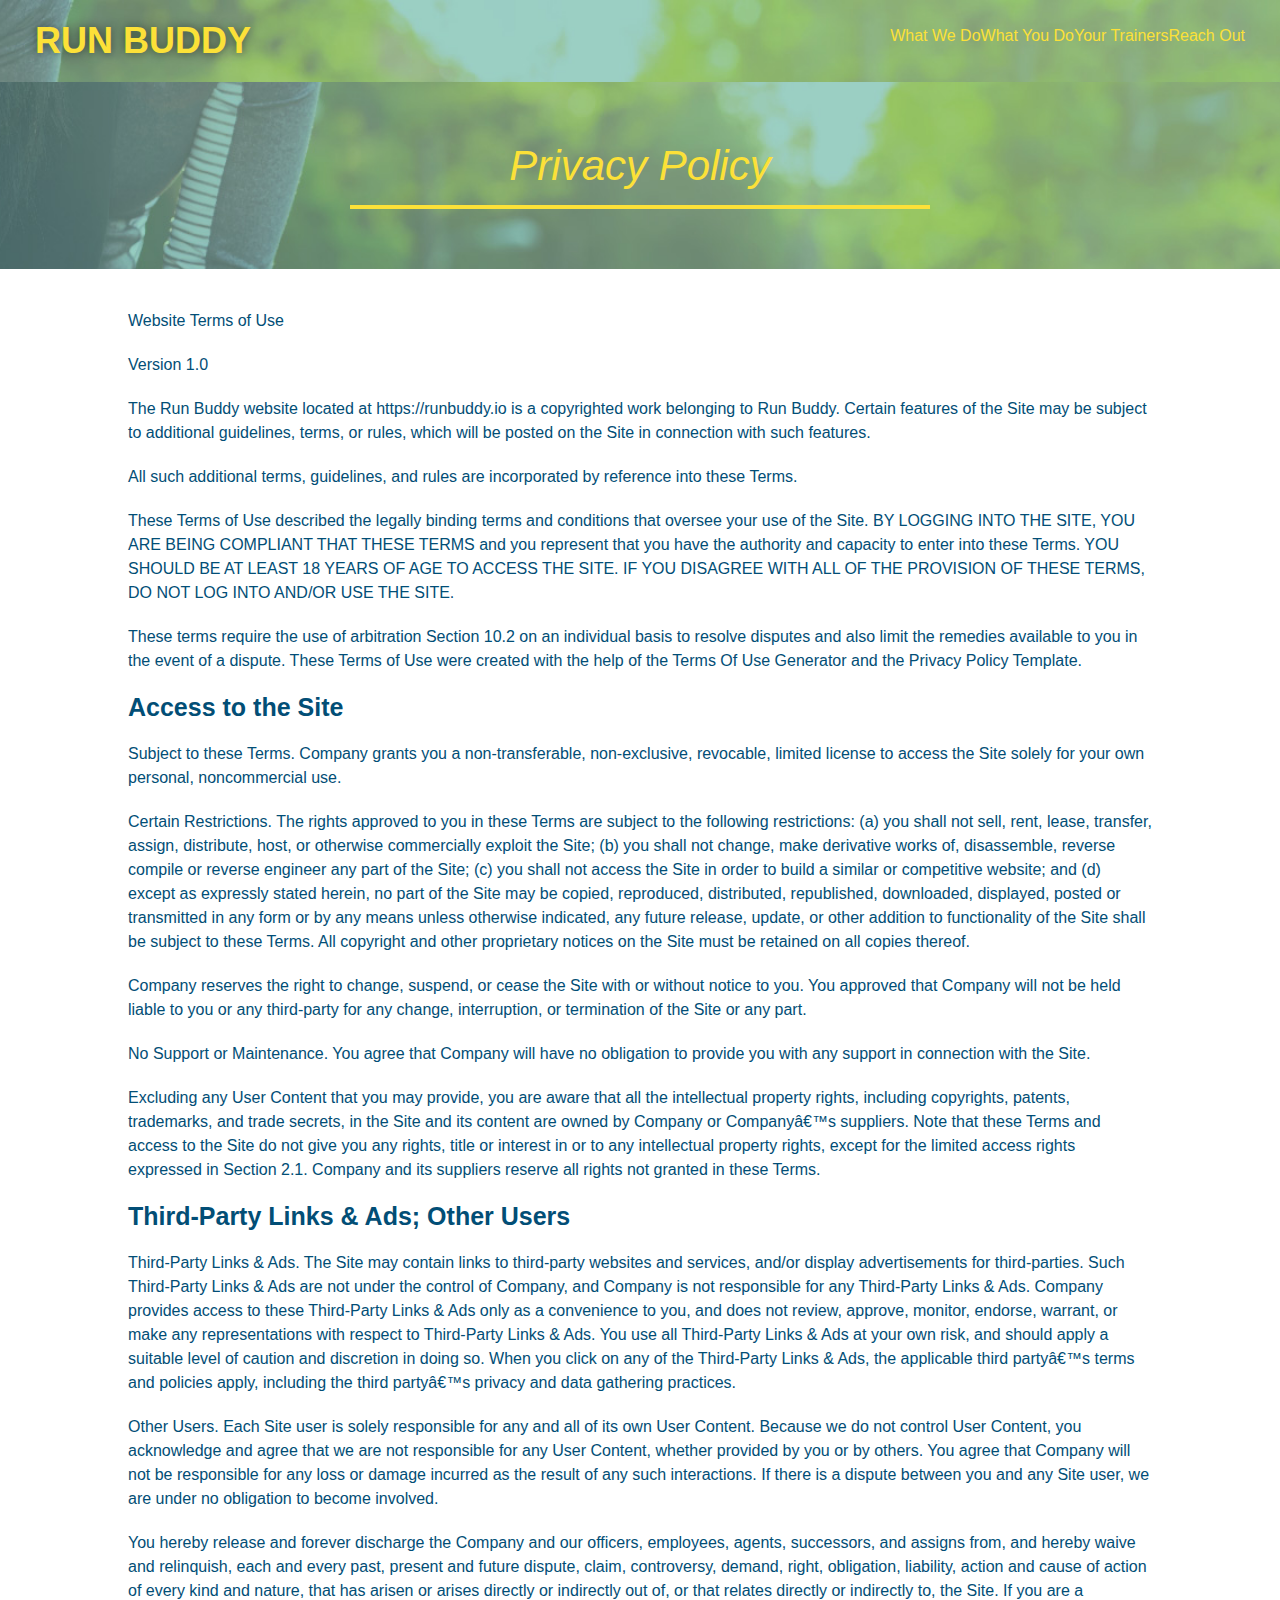
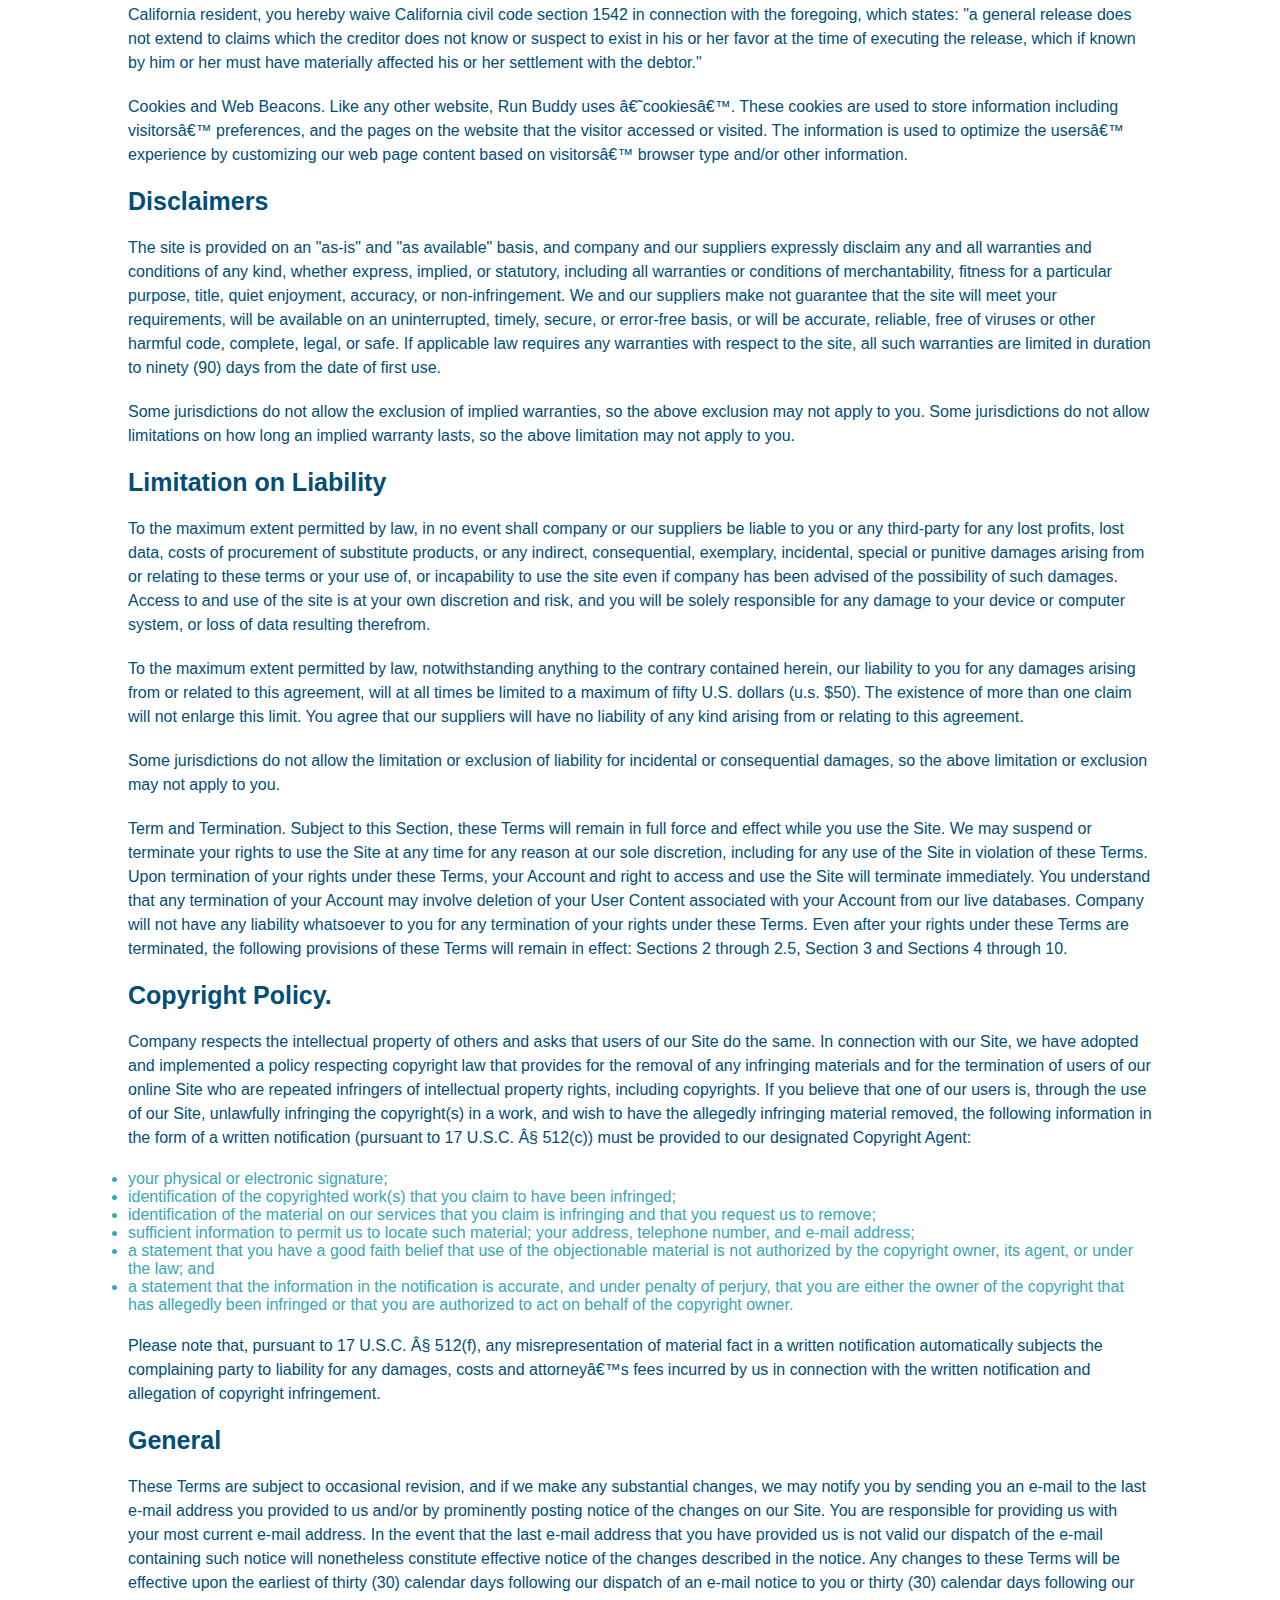
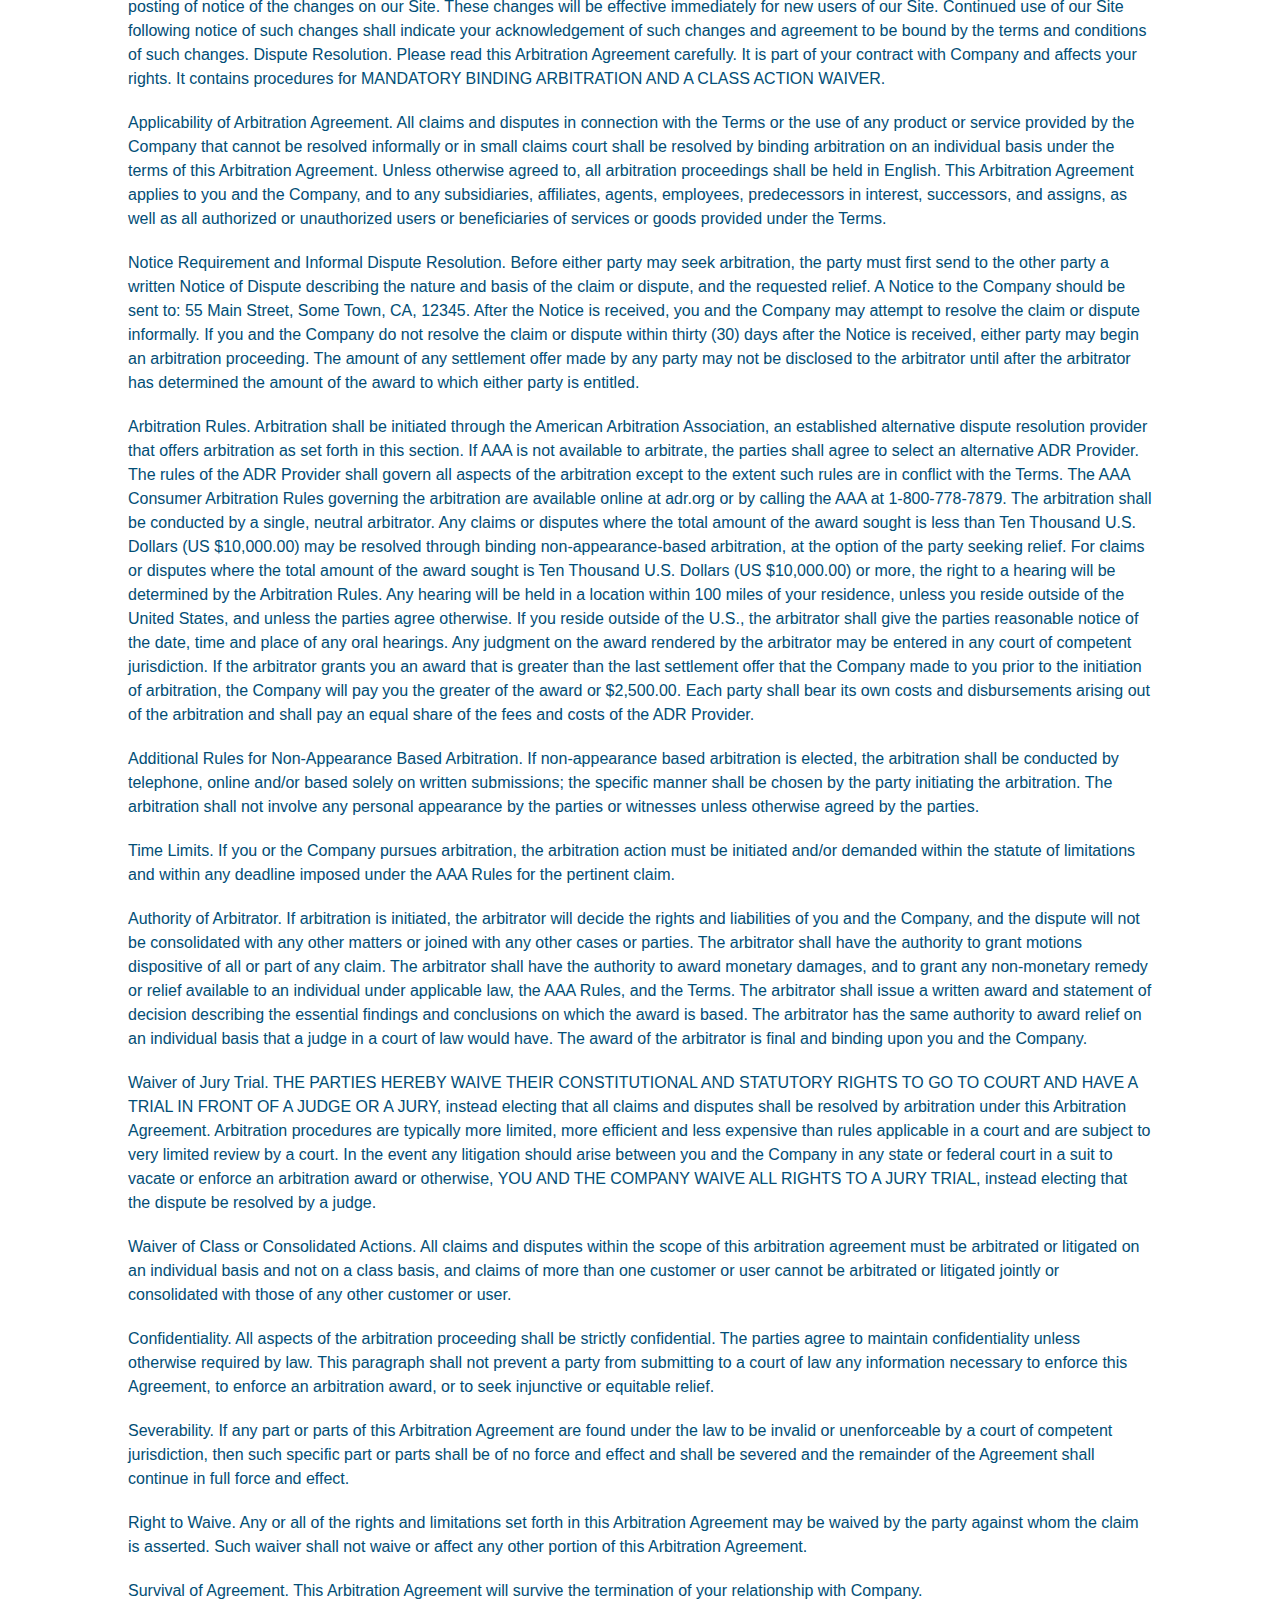
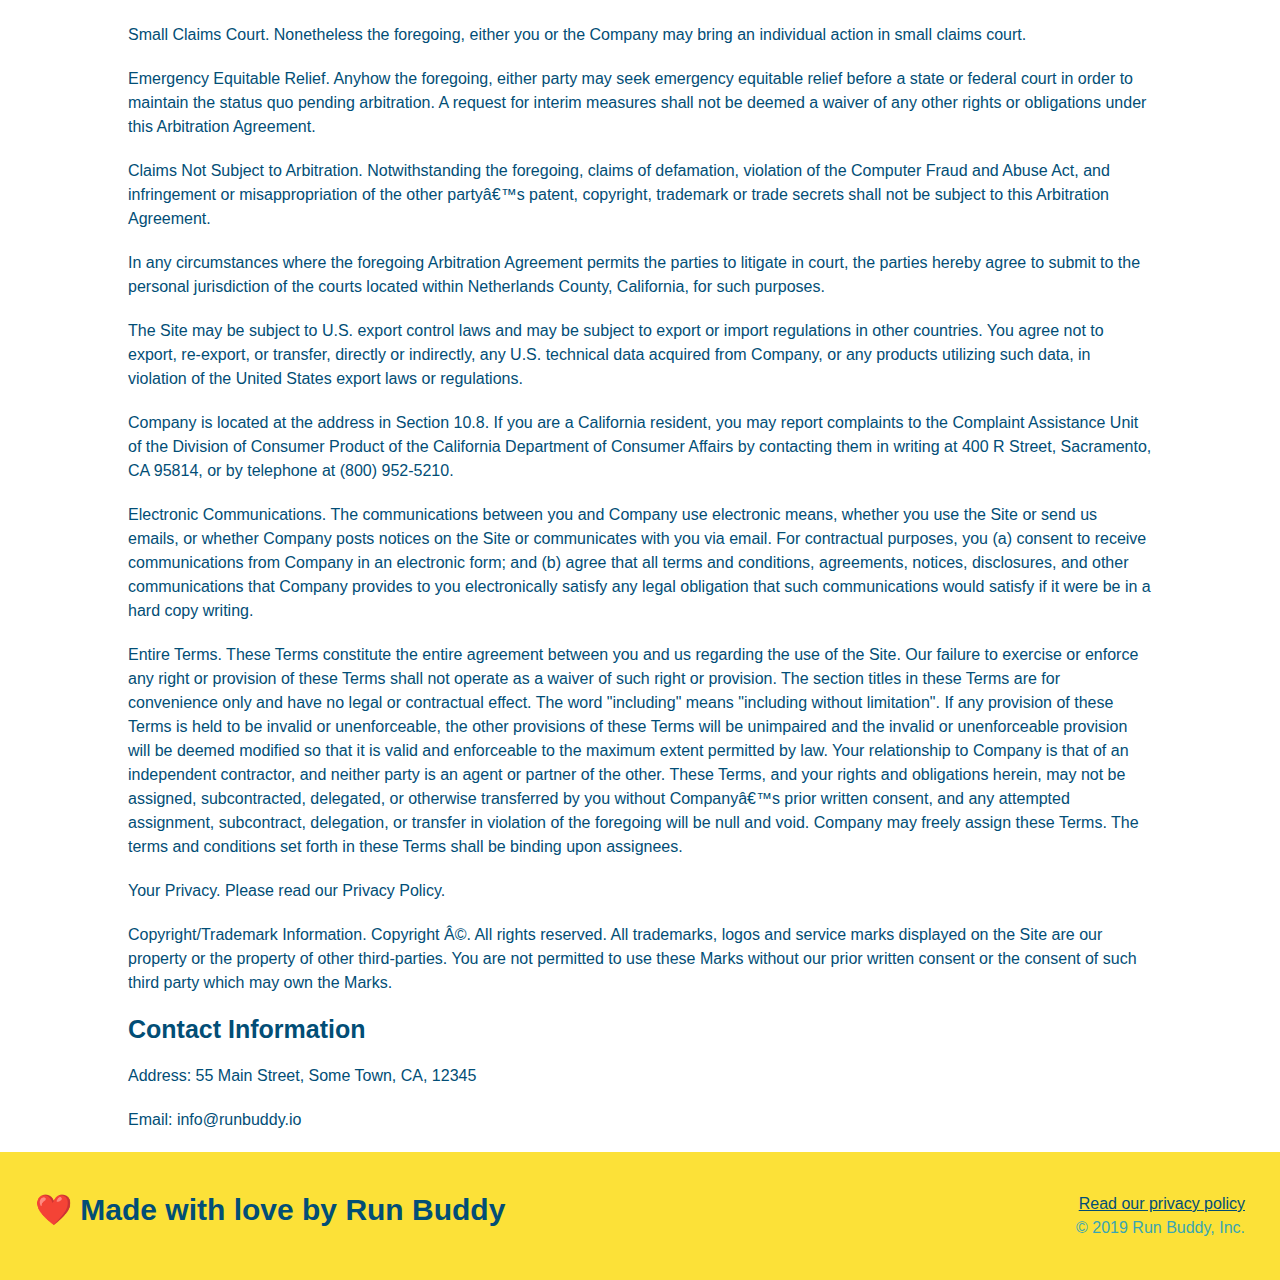
<file: privacy-policy.html>
<!DOCTYPE html>
<html lang = "en">
    <head>
    <link rel = "stylesheet" href = "style.css" />
    <link rel = "stylesheet" href = "./secondary-styles.css" />
    
        <meta charset = "UTF-8" />
        <title>Privacy Policy - Run Buddy</title>
    </head>
    <body>
        <header>
            <h1><a href="/">RUN BUDDY</a></h1>  
            <nav>
                <!-- Unordered list element -->
                <ul>
                    <!-- List item element-->
                    <li>
                        <!-- Anchor element -->
                        <a href = "./index.html#what-we-do">What We Do</a>
                    </li>
                    <li>
                        <a href="./index.html#what-you-do">What You Do</a>
                    </li>
                    <li>
                        <a href="./index.html#your-trainers">Your Trainers</a>
                    </li>
                    <li>
                        <a href="./index.html#reach-out">Reach Out</a>
                    </li>
                </ul>
            </nav>
        </header>
        <section class = "hero">
            <h2 class="page-title">
                Privacy Policy
              </h2>
        <div class = "hero hero-secondary"></div>

        </section>
        <article class = "secondary-content">
            <p>
                Website Terms of Use
              </p>
        
              <p>
                Version 1.0
              </p>
        
              <p>
                The Run Buddy website located at https://runbuddy.io is a copyrighted work belonging to Run Buddy. Certain
                features of the Site may be subject to additional guidelines, terms, or rules, which will be posted on the Site
                in connection with such features.
              </p>
        
              <p>
                All such additional terms, guidelines, and rules are incorporated by reference into these Terms.
              </p>
        
              <p>
                These Terms of Use described the legally binding terms and conditions that oversee your use of the Site. BY
                LOGGING INTO THE SITE, YOU ARE BEING COMPLIANT THAT THESE TERMS and you represent that you have the authority
                and capacity to enter into these Terms. YOU SHOULD BE AT LEAST 18 YEARS OF AGE TO ACCESS THE SITE. IF YOU
                DISAGREE WITH ALL OF THE PROVISION OF THESE TERMS, DO NOT LOG INTO AND/OR USE THE SITE.
              </p>
        
              <p>
                These terms require the use of arbitration Section 10.2 on an individual basis to resolve disputes and also
                limit the remedies available to you in the event of a dispute. These Terms of Use were created with the help of
                the Terms Of Use Generator and the Privacy Policy Template.
              </p>
        
              <h3>
                Access to the Site
              </h3>
        
              <p>
                Subject to these Terms. Company grants you a non-transferable, non-exclusive, revocable, limited license to
                access the Site solely for your own personal, noncommercial use.
              </p>
        
              <p>
                Certain Restrictions. The rights approved to you in these Terms are subject to the following restrictions: (a)
                you shall not sell, rent, lease, transfer, assign, distribute, host, or otherwise commercially exploit the Site;
                (b) you shall not change, make derivative works of, disassemble, reverse compile or reverse engineer any part of
                the Site; (c) you shall not access the Site in order to build a similar or competitive website; and (d) except
                as expressly stated herein, no part of the Site may be copied, reproduced, distributed, republished, downloaded,
                displayed, posted or transmitted in any form or by any means unless otherwise indicated, any future release,
                update, or other addition to functionality of the Site shall be subject to these Terms. All copyright and other
                proprietary notices on the Site must be retained on all copies thereof.
              </p>
        
              <p>
                Company reserves the right to change, suspend, or cease the Site with or without notice to you. You approved
                that Company will not be held liable to you or any third-party for any change, interruption, or termination of
                the Site or any part.
              </p>
        
              <p>
                No Support or Maintenance. You agree that Company will have no obligation to provide you with any support in
                connection with the Site.
              </p>
        
              <p>
                Excluding any User Content that you may provide, you are aware that all the intellectual property rights,
                including copyrights, patents, trademarks, and trade secrets, in the Site and its content are owned by Company
                or Companyâ€™s suppliers. Note that these Terms and access to the Site do not give you any rights, title or
                interest in or to any intellectual property rights, except for the limited access rights expressed in Section
                2.1. Company and its suppliers reserve all rights not granted in these Terms.
              </p>
        
              <h3>
                Third-Party Links & Ads; Other Users
              </h3>
        
              <p>
                Third-Party Links & Ads. The Site may contain links to third-party websites and services, and/or display
                advertisements for third-parties. Such Third-Party Links & Ads are not under the control of Company, and Company
                is not responsible for any Third-Party Links & Ads. Company provides access to these Third-Party Links & Ads
                only as a convenience to you, and does not review, approve, monitor, endorse, warrant, or make any
                representations with respect to Third-Party Links & Ads. You use all Third-Party Links & Ads at your own risk,
                and should apply a suitable level of caution and discretion in doing so. When you click on any of the
                Third-Party Links & Ads, the applicable third partyâ€™s terms and policies apply, including the third partyâ€™s
                privacy and data gathering practices.
              </p>
        
              <p>
                Other Users. Each Site user is solely responsible for any and all of its own User Content. Because we do not
                control User Content, you acknowledge and agree that we are not responsible for any User Content, whether
                provided by you or by others. You agree that Company will not be responsible for any loss or damage incurred as
                the result of any such interactions. If there is a dispute between you and any Site user, we are under no
                obligation to become involved.
              </p>
        
              <p>
                You hereby release and forever discharge the Company and our officers, employees, agents, successors, and
                assigns from, and hereby waive and relinquish, each and every past, present and future dispute, claim,
                controversy, demand, right, obligation, liability, action and cause of action of every kind and nature, that has
                arisen or arises directly or indirectly out of, or that relates directly or indirectly to, the Site. If you are
                a California resident, you hereby waive California civil code section 1542 in connection with the foregoing,
                which states: "a general release does not extend to claims which the creditor does not know or suspect to exist
                in his or her favor at the time of executing the release, which if known by him or her must have materially
                affected his or her settlement with the debtor."
              </p>
        
              <p>
                Cookies and Web Beacons. Like any other website, Run Buddy uses â€˜cookiesâ€™. These cookies are used to store
                information including visitorsâ€™ preferences, and the pages on the website that the visitor accessed or visited.
                The information is used to optimize the usersâ€™ experience by customizing our web page content based on visitorsâ€™
                browser type and/or other information.
              </p>
        
              <h3>
                Disclaimers
              </h3>
        
              <p>
                The site is provided on an "as-is" and "as available" basis, and company and our suppliers expressly disclaim
                any and all warranties and conditions of any kind, whether express, implied, or statutory, including all
                warranties or conditions of merchantability, fitness for a particular purpose, title, quiet enjoyment, accuracy,
                or non-infringement. We and our suppliers make not guarantee that the site will meet your requirements, will be
                available on an uninterrupted, timely, secure, or error-free basis, or will be accurate, reliable, free of
                viruses or other harmful code, complete, legal, or safe. If applicable law requires any warranties with respect
                to the site, all such warranties are limited in duration to ninety (90) days from the date of first use.
              </p>
        
              <p>
                Some jurisdictions do not allow the exclusion of implied warranties, so the above exclusion may not apply to
                you. Some jurisdictions do not allow limitations on how long an implied warranty lasts, so the above limitation
                may not apply to you.
              </p>
        
              <h3>
                Limitation on Liability
              </h3>
        
              <p>
                To the maximum extent permitted by law, in no event shall company or our suppliers be liable to you or any
                third-party for any lost profits, lost data, costs of procurement of substitute products, or any indirect,
                consequential, exemplary, incidental, special or punitive damages arising from or relating to these terms or
                your use of, or incapability to use the site even if company has been advised of the possibility of such
                damages. Access to and use of the site is at your own discretion and risk, and you will be solely responsible
                for any damage to your device or computer system, or loss of data resulting therefrom.
              </p>
        
              <p>
                To the maximum extent permitted by law, notwithstanding anything to the contrary contained herein, our liability
                to you for any damages arising from or related to this agreement, will at all times be limited to a maximum of
                fifty U.S. dollars (u.s. $50). The existence of more than one claim will not enlarge this limit. You agree that
                our suppliers will have no liability of any kind arising from or relating to this agreement.
              </p>
        
              <p>
                Some jurisdictions do not allow the limitation or exclusion of liability for incidental or consequential
                damages, so the above limitation or exclusion may not apply to you.
              </p>
        
              <p>
                Term and Termination. Subject to this Section, these Terms will remain in full force and effect while you use
                the Site. We may suspend or terminate your rights to use the Site at any time for any reason at our sole
                discretion, including for any use of the Site in violation of these Terms. Upon termination of your rights under
                these Terms, your Account and right to access and use the Site will terminate immediately. You understand that
                any termination of your Account may involve deletion of your User Content associated with your Account from our
                live databases. Company will not have any liability whatsoever to you for any termination of your rights under
                these Terms. Even after your rights under these Terms are terminated, the following provisions of these Terms
                will remain in effect: Sections 2 through 2.5, Section 3 and Sections 4 through 10.
              </p>
        
              <h3>
                Copyright Policy.
              </h3>
        
              <p>
                Company respects the intellectual property of others and asks that users of our Site do the same. In connection
                with our Site, we have adopted and implemented a policy respecting copyright law that provides for the removal
                of any infringing materials and for the termination of users of our online Site who are repeated infringers of
                intellectual property rights, including copyrights. If you believe that one of our users is, through the use of
                our Site, unlawfully infringing the copyright(s) in a work, and wish to have the allegedly infringing material
                removed, the following information in the form of a written notification (pursuant to 17 U.S.C. Â§ 512(c)) must
                be provided to our designated Copyright Agent:
              </p>
        
              <ul>
                <li>
                  your physical or electronic signature;
                </li>
                <li>
                  identification of the copyrighted work(s) that you claim to have been infringed;
                </li>
                <li>
                  identification of the material on our services that you claim is infringing and that you request us to remove;
                </li>
                <li>
                  sufficient information to permit us to locate such material; your address, telephone number, and e-mail
                  address;
                </li>
                <li>
                  a statement that you have a good faith belief that use of the objectionable material is not authorized by the
                  copyright owner, its agent, or under the law; and
                </li>
                <li>
                  a statement that the information in the notification is accurate, and under penalty of perjury, that you are
                  either the owner of the copyright that has allegedly been infringed or that you are authorized to act on
                  behalf of the copyright owner.
                </li>
              </ul>
        
              <p>
                Please note that, pursuant to 17 U.S.C. Â§ 512(f), any misrepresentation of material fact in a written
                notification automatically subjects the complaining party to liability for any damages, costs and attorneyâ€™s
                fees incurred by us in connection with the written notification and allegation of copyright infringement.
              </p>
        
              <h3>
                General
              </h3>
        
              <p>
                These Terms are subject to occasional revision, and if we make any substantial changes, we may notify you by
                sending you an e-mail to the last e-mail address you provided to us and/or by prominently posting notice of the
                changes on our Site. You are responsible for providing us with your most current e-mail address. In the event
                that the last e-mail address that you have provided us is not valid our dispatch of the e-mail containing such
                notice will nonetheless constitute effective notice of the changes described in the notice. Any changes to these
                Terms will be effective upon the earliest of thirty (30) calendar days following our dispatch of an e-mail
                notice to you or thirty (30) calendar days following our posting of notice of the changes on our Site. These
                changes will be effective immediately for new users of our Site. Continued use of our Site following notice of
                such changes shall indicate your acknowledgement of such changes and agreement to be bound by the terms and
                conditions of such changes. Dispute Resolution. Please read this Arbitration Agreement carefully. It is part of
                your contract with Company and affects your rights. It contains procedures for MANDATORY BINDING ARBITRATION AND
                A CLASS ACTION WAIVER.
              </p>
        
              <p>
                Applicability of Arbitration Agreement. All claims and disputes in connection with the Terms or the use of any
                product or service provided by the Company that cannot be resolved informally or in small claims court shall be
                resolved by binding arbitration on an individual basis under the terms of this Arbitration Agreement. Unless
                otherwise agreed to, all arbitration proceedings shall be held in English. This Arbitration Agreement applies to
                you and the Company, and to any subsidiaries, affiliates, agents, employees, predecessors in interest,
                successors, and assigns, as well as all authorized or unauthorized users or beneficiaries of services or goods
                provided under the Terms.
              </p>
        
              <p>
                Notice Requirement and Informal Dispute Resolution. Before either party may seek arbitration, the party must
                first send to the other party a written Notice of Dispute describing the nature and basis of the claim or
                dispute, and the requested relief. A Notice to the Company should be sent to: 55 Main Street, Some Town, CA,
                12345. After the Notice is received, you and the Company may attempt to resolve the claim or dispute informally.
                If you and the Company do not resolve the claim or dispute within thirty (30) days after the Notice is received,
                either party may begin an arbitration proceeding. The amount of any settlement offer made by any party may not
                be disclosed to the arbitrator until after the arbitrator has determined the amount of the award to which either
                party is entitled.
              </p>
        
              <p>
                Arbitration Rules. Arbitration shall be initiated through the American Arbitration Association, an established
                alternative dispute resolution provider that offers arbitration as set forth in this section. If AAA is not
                available to arbitrate, the parties shall agree to select an alternative ADR Provider. The rules of the ADR
                Provider shall govern all aspects of the arbitration except to the extent such rules are in conflict with the
                Terms. The AAA Consumer Arbitration Rules governing the arbitration are available online at adr.org or by
                calling the AAA at 1-800-778-7879. The arbitration shall be conducted by a single, neutral arbitrator. Any
                claims or disputes where the total amount of the award sought is less than Ten Thousand U.S. Dollars (US
                $10,000.00) may be resolved through binding non-appearance-based arbitration, at the option of the party seeking
                relief. For claims or disputes where the total amount of the award sought is Ten Thousand U.S. Dollars (US
                $10,000.00) or more, the right to a hearing will be determined by the Arbitration Rules. Any hearing will be
                held in a location within 100 miles of your residence, unless you reside outside of the United States, and
                unless the parties agree otherwise. If you reside outside of the U.S., the arbitrator shall give the parties
                reasonable notice of the date, time and place of any oral hearings. Any judgment on the award rendered by the
                arbitrator may be entered in any court of competent jurisdiction. If the arbitrator grants you an award that is
                greater than the last settlement offer that the Company made to you prior to the initiation of arbitration, the
                Company will pay you the greater of the award or $2,500.00. Each party shall bear its own costs and
                disbursements arising out of the arbitration and shall pay an equal share of the fees and costs of the ADR
                Provider.
              </p>
        
              <p>
                Additional Rules for Non-Appearance Based Arbitration. If non-appearance based arbitration is elected, the
                arbitration shall be conducted by telephone, online and/or based solely on written submissions; the specific
                manner shall be chosen by the party initiating the arbitration. The arbitration shall not involve any personal
                appearance by the parties or witnesses unless otherwise agreed by the parties.
              </p>
        
              <p>
                Time Limits. If you or the Company pursues arbitration, the arbitration action must be initiated and/or demanded
                within the statute of limitations and within any deadline imposed under the AAA Rules for the pertinent claim.
              </p>
        
              <p>
                Authority of Arbitrator. If arbitration is initiated, the arbitrator will decide the rights and liabilities of
                you and the Company, and the dispute will not be consolidated with any other matters or joined with any other
                cases or parties. The arbitrator shall have the authority to grant motions dispositive of all or part of any
                claim. The arbitrator shall have the authority to award monetary damages, and to grant any non-monetary remedy
                or relief available to an individual under applicable law, the AAA Rules, and the Terms. The arbitrator shall
                issue a written award and statement of decision describing the essential findings and conclusions on which the
                award is based. The arbitrator has the same authority to award relief on an individual basis that a judge in a
                court of law would have. The award of the arbitrator is final and binding upon you and the Company.
              </p>
        
              <p>
                Waiver of Jury Trial. THE PARTIES HEREBY WAIVE THEIR CONSTITUTIONAL AND STATUTORY RIGHTS TO GO TO COURT AND HAVE
                A TRIAL IN FRONT OF A JUDGE OR A JURY, instead electing that all claims and disputes shall be resolved by
                arbitration under this Arbitration Agreement. Arbitration procedures are typically more limited, more efficient
                and less expensive than rules applicable in a court and are subject to very limited review by a court. In the
                event any litigation should arise between you and the Company in any state or federal court in a suit to vacate
                or enforce an arbitration award or otherwise, YOU AND THE COMPANY WAIVE ALL RIGHTS TO A JURY TRIAL, instead
                electing that the dispute be resolved by a judge.
              </p>
        
              <p>
                Waiver of Class or Consolidated Actions. All claims and disputes within the scope of this arbitration agreement
                must be arbitrated or litigated on an individual basis and not on a class basis, and claims of more than one
                customer or user cannot be arbitrated or litigated jointly or consolidated with those of any other customer or
                user.
              </p>
        
              <p>
                Confidentiality. All aspects of the arbitration proceeding shall be strictly confidential. The parties agree to
                maintain confidentiality unless otherwise required by law. This paragraph shall not prevent a party from
                submitting to a court of law any information necessary to enforce this Agreement, to enforce an arbitration
                award, or to seek injunctive or equitable relief.
              </p>
        
              <p>
                Severability. If any part or parts of this Arbitration Agreement are found under the law to be invalid or
                unenforceable by a court of competent jurisdiction, then such specific part or parts shall be of no force and
                effect and shall be severed and the remainder of the Agreement shall continue in full force and effect.
              </p>
        
              <p>
                Right to Waive. Any or all of the rights and limitations set forth in this Arbitration Agreement may be waived
                by the party against whom the claim is asserted. Such waiver shall not waive or affect any other portion of this
                Arbitration Agreement.
              </p>
        
              <p>
                Survival of Agreement. This Arbitration Agreement will survive the termination of your relationship with
                Company.
              </p>
        
              <p>
                Small Claims Court. Nonetheless the foregoing, either you or the Company may bring an individual action in small
                claims court.
              </p>
        
              <p>
                Emergency Equitable Relief. Anyhow the foregoing, either party may seek emergency equitable relief before a
                state or federal court in order to maintain the status quo pending arbitration. A request for interim measures
                shall not be deemed a waiver of any other rights or obligations under this Arbitration Agreement.
              </p>
        
              <p>
                Claims Not Subject to Arbitration. Notwithstanding the foregoing, claims of defamation, violation of the
                Computer Fraud and Abuse Act, and infringement or misappropriation of the other partyâ€™s patent, copyright,
                trademark or trade secrets shall not be subject to this Arbitration Agreement.
              </p>
        
              <p>
                In any circumstances where the foregoing Arbitration Agreement permits the parties to litigate in court, the
                parties hereby agree to submit to the personal jurisdiction of the courts located within Netherlands County,
                California, for such purposes.
              </p>
        
              <p>
                The Site may be subject to U.S. export control laws and may be subject to export or import regulations in other
                countries. You agree not to export, re-export, or transfer, directly or indirectly, any U.S. technical data
                acquired from Company, or any products utilizing such data, in violation of the United States export laws or
                regulations.
              </p>
        
              <p>
                Company is located at the address in Section 10.8. If you are a California resident, you may report complaints
                to the Complaint Assistance Unit of the Division of Consumer Product of the California Department of Consumer
                Affairs by contacting them in writing at 400 R Street, Sacramento, CA 95814, or by telephone at (800) 952-5210.
              </p>
        
              <p>
                Electronic Communications. The communications between you and Company use electronic means, whether you use the
                Site or send us emails, or whether Company posts notices on the Site or communicates with you via email. For
                contractual purposes, you (a) consent to receive communications from Company in an electronic form; and (b)
                agree that all terms and conditions, agreements, notices, disclosures, and other communications that Company
                provides to you electronically satisfy any legal obligation that such communications would satisfy if it were be
                in a hard copy writing.
              </p>
        
              <p>
                Entire Terms. These Terms constitute the entire agreement between you and us regarding the use of the Site. Our
                failure to exercise or enforce any right or provision of these Terms shall not operate as a waiver of such right
                or provision. The section titles in these Terms are for convenience only and have no legal or contractual
                effect. The word "including" means "including without limitation". If any provision of these Terms is held to be
                invalid or unenforceable, the other provisions of these Terms will be unimpaired and the invalid or
                unenforceable provision will be deemed modified so that it is valid and enforceable to the maximum extent
                permitted by law. Your relationship to Company is that of an independent contractor, and neither party is an
                agent or partner of the other. These Terms, and your rights and obligations herein, may not be assigned,
                subcontracted, delegated, or otherwise transferred by you without Companyâ€™s prior written consent, and any
                attempted assignment, subcontract, delegation, or transfer in violation of the foregoing will be null and void.
                Company may freely assign these Terms. The terms and conditions set forth in these Terms shall be binding upon
                assignees.
              </p>
        
              <p>
                Your Privacy. Please read our Privacy Policy.
              </p>
        
              <p>
                Copyright/Trademark Information. Copyright Â©. All rights reserved. All trademarks, logos and service marks
                displayed on the Site are our property or the property of other third-parties. You are not permitted to use
                these Marks without our prior written consent or the consent of such third party which may own the Marks.
              </p>
        
              <h3>
                Contact Information
              </h3>
        
              <p>
                Address: 55 Main Street, Some Town, CA, 12345
              </p>
        
              <p>
                Email: info@runbuddy.io
              </p>
        </article>

        <!-- footer-->
        
        <footer>
            <h2> ❤️ Made with love by Run Buddy</h2>
            <div>
                <a href = "#">Read our privacy policy</a><br />
                &copy; 2019 Run Buddy, Inc.
            </div>
        </footer>

    </body>

</html>
</file>
<file: style.css>
:root {
  --primary-color: #fce138;
  --secondary-color: #024e76;
  --tertiary-color: #39a6b2;
}

* {
    margin: 0;
    padding: 0;
    box-sizing: border-box;
}
body {
    color: var(--tertiary-color);
    font-family: Helvetica, Arial, sans-serif;
    
}
h1 {
    font-size: 100px;
    
}

header {
    padding: 20px 35px;
    background-color: var(--tertiary-color);
    display: flex;
    justify-content: space-between;
    flex-wrap: wrap;
    position: sticky;
    position: -webkit-sticky;
    top: 0;
    background-image: url("./images/hero-bg.jpeg");
    background-size: cover;
    background-position: center;
    background-attachment: fixed;
    background-position: 80%;
    z-index: 9999;
  }
header h1 {
    font-weight: bold;
    font-size: 36px;
    color: var(--primary-color);
    margin: 0;
   
  }
  
header a {
    text-decoration: none;
    color: var(--primary-color);

  }  

header nav {
    
    margin: 7px 0;
}

  header nav ul {
    display : flex;
    flex-wrap: wrap;
    justify-content: space-between;
    align-items: center;
    list-style: none;
  }
  header nav ul li a:hover {
    padding: 10px 15px;
    font-weight: lighter;
    font-size: 1.55vw;
  }
footer {
    background: var(--primary-color);
    width: 100%;
    padding: 40px 35px;
    display: flex;
    flex-wrap: wrap;
    justify-content: space-between;
}

footer h2{
    
    color: var(--secondary-color);
    font-size: 30px;
    margin: 0;
     
}

footer div {
    
    line-height: 1.5;
    text-align: right;
}

footer a {
    color: var(--secondary-color);

}
section {
    padding: 60px;

}

.hero {
    background-image: url("./images/hero-bg.jpeg");
    background-size: cover;
    background-position: center;
    display: flex;
    justify-content: center;
    flex-wrap: wrap;
    align-items: flex-start;
    background-attachment: fixed;
    background-position: 80%;
    
  
  }
  .hero-form {
    background-color: var(--primary-color);
    padding: 20px;
    color: var(--secondary-color);
    border: solid 3px var(--secondary-color);
    width:40%;
    margin: 3.5%;
    box-shadow: 0 0 10px rgba(0, 0, 0, 0.5);
    border-radius: 15px;
  
  } 
  .hero-form p {
      margin: 5px 0 15px 0;
  }
  .hero-form h3 {
    font-size: 24px;
    margin: 0;
  }

  .form-input {
    border: 1px solid var(--secondary-color);
    display: block;
    padding: 7px 15px;
    font-size: 16px;
    color: var(--secondary-color);
    width: 100%;
    margin-bottom: 15px;
    border-radius: 10px;
  }
 
  .hero-form label {
    margin: 0 5px;
  }

  .hero-form button:hover {
    color: var(--primary-color);
    background-color: var(--secondary-color);
    border: none;
    padding: 10px 20px;
    font-size: 16px;
    border-radius: 10px;
  }
  
  
.intro p {
    line-height: 1.7;
    color: var(--tertiary-color);
    width: 80%;
    font-size: 20px;
    margin: 0 auto;
    text-align: center;
  }

  .step {
    margin: 50px auto;
    padding-bottom: 50px;
    width: 80%;
    display: flex;
    flex-wrap: wrap;
    align-items: center;
    justify-content: space-between;
    
  }
  
  .steps {
    background: var(--primary-color);
    
  }
  .section-title {
    font-size: 48px;
    color: var(--secondary-color);
    border-bottom: 3px solid;
    padding-bottom: 20px;
    text-align: center;
    margin: 0 auto 35px auto;
    width: 50%;
  }
  
  .primary-border {
    border-color: var(--primary-color);
  }
  
  .secondary-border {
    border-color: var(--tertiary-color);
  }
  
  .step h3 {
    color: var(--secondary-color);
    font-size: 46px;
    flex: 1 30%;
   
  }

  .step-info {
    flex: 2 70%;
    display: flex;
    flex-wrap: wrap;
    align-items: center;

  }
  
  .steps-text p {
    color: var(--tertiary-color);
    font-size: 18px;
  } 
  .step-text h4 {
    font-size: 26px;
    line-height: 1.5;
    color: var(--secondary-color);
  }

  .trainer {
    margin: 20px auto;
    background: var(--secondary-color);
    color: var(--primary-color);
    flex: 1;
    
    
  }
  .trainers {
    width: 100%;
    margin: 0 auto;
    display: flex;
    flex-wrap: wrap;
    justify-content: space-around;
  }
  
  .trainer img {
    width: 100%;
    
  }

  .step-img {
    flex: 1 12%;
    margin-right: 20px;
  }
  
  .step-text {
    flex: 12;
  }

  .step-img img {
    max-width: 100%;
  }
  
  .trainer-bio {
    padding: 25px;
    line-height: 1.3;
  }
  
  .text-left {
    text-align: left;
  }
  
  .text-right {
    text-align: right;
  }

  .trainer-bio h3 {
    font-size: 28px;
    
  }
  
  .trainer-bio h4 {
    font-weight: lighter;
    font-size: 22px;
    margin-bottom: 15px;
  }
  
  .trainer-bio p {
    font-size: 17px;
   
  }

.contact {
    background-color: var(--secondary-color);
}
.section-title {
    font-size: 55px;
    display: inline-block;
    padding: 0 100px 20px 100px;
    border-bottom: 3px solid;
    margin-bottom: 35px;
    color: var(--secondary-color);
  }

.contact h2 {
    color: var(--primary-color);
    border-bottom-color: teal;
   
  }
.contact-info iframe {
    height: 400px;
  }
 .contact-info div {
    color: white;
  }

  .contact-info {
    display: flex;
    justify-content: space-between;
    flex-wrap: wrap;
  }
  

  
.contact-info h3 {
    color: var(--primary-color);
    font-size: 32px;
  }
  
.contact-info p, .contact-info address {
    margin: 20px 0;
    line-height: 1.5;
    font-size: 16px;
    font-style: normal;
  }

  .contact-form input, .contact-form textarea {
    border: 1px solid var(--secondary-color);
    display: block;
    padding: 7px 15px;
    font-size: 16px;
    color:var(--secondary-color);
    width: 100%;
    margin-bottom: 15px;
    margin-top: 5px;
    border-radius: 10px;
  }
  .contact-form button:hover{
    width: 100%;
    border: none;
    background: var(--primary-color);
    color: var(--secondary-color);
    text-align: center;
    padding: 15px 0;
    font-size: 16px;
    border-radius: 10px;
  }
.contact-info a {
    color: var(--primary-color);
  }

  .hero-cta {
    width: 35%;
    text-align: right;
    margin: 3.5%;
    color: #fff;
    font-size: 18px;
    line-height: 1.2;
  }
  .hero-cta h2 {
    font-style: italic;
    font-size: 55px;
    color: var(--primary-color);
  }

  .flex-row {
    display: flex;
  }
  
  /* MEDIA QUERY FOR SMALLER DESKTOP SCREENS AND SMALLER */
@media screen and (max-width: 980px) {
  header {
    padding-bottom: 0;
    justify-content: center;
    position: relative;
  }

  header h1 {
    width: 100%;
    text-align: center;
  }

  header nav ul {
    margin-top: 20px;
    width: 100%;
    justify-content: center;
  }

  header nav ul li a {
    font-size: 20px;
  }

  footer h2, footer div {
    text-align: center;
    width: 100%;
  }
  .hero-cta, .hero-form {
    width: 100%;
  }
  
  .hero-cta {
    text-align: center;
  }
  .section-title {
    width: 80%;
  }
  
  .trainer {
    flex: 0 70%;
  }
  
  .contact-info iframe{
    flex: 1 100%;
  }
  
}

/* MEDIA QUERY FOR TABLETS AND SMALLER */
@media screen and (max-width: 768px) {
  section {
    padding: 30px 15px;
  }
  section {
    padding: 30px 15px;
  }

  .step h3 {
    flex: 1 100%;
    text-align: center;
  }

  .step-info {
    flex: 2 100%;
    text-align: center;
    justify-content: center;
  }

  .step-img {
    flex: 0 32%;
    margin-right: 0;
    margin-top: 15px;
    margin-bottom: 15px;
  }

  .step-text {
    flex: 100%;  
  }
}

/* MEDIA QUERY FOR MOBILE PHONES AND SMALLER */
@media screen and (max-width: 575px) {
  .hero-form button {
    width: 100%;
  }

  .section-title {
    width: 95%;
  }

  .intro p {
    width: 100%;
  }

  .trainer {
    flex: 0 100%;
  }

  .contact-info {
    text-align: center;
  }

  .contact-info > * {
    flex: 0 100%;
  }
  .contact-form {
    order: 3;
  }
}

header h1 {
  /* add alongside your existing declarations */
  text-shadow: 0 0 10px rgba(0, 0, 0, 0.5);
}

header nav ul li a {
  /* and here */
}

.hero-cta h2 {
  /* and here */
}

.form-input {
  background-color: rgba(255,255,255, 0.75);
}

.form-input:focus {
  background-color: rgba(255,255,255, 1);
  outline: none;
}

.contact-form input, .contact-form textarea {
  background-color: rgba(255,255,255, 0.75);
}


.contact-form input:focus, .contact-form textarea:focus {
  background-color: rgba(255,255,255, 1);
}

.step:not(:last-child) {
  border-bottom: 1px solid var(--tertiary-color);
}

.checkbox-wrapper label, .radio-wrapper label {
  position: relative;
  left: 10px;
  margin: 10px;
  line-height: 1.6;
}
.checkbox-wrapper label::before, .radio-wrapper label::before {
  content: "";
  height: 20px;
  width: 20px;
  background: rgba(255, 255, 255, 0.75);  
  border: 1px solid var(--secondary-color);  
  position: absolute;
  top: -4px;
  left: -30px;
}
.radio-wrapper label::before {
  border-radius: 50%;
}

.radio-wrapper label::after {
  content: "";
  width: 20px;
  height: 20px;
  border-radius: 50%;
  background: var(--secondary-color);
  position: absolute;
  left: -29px;
  top: -3px;
  background-image: radial-gradient(circle, #39a6b2, var(--secondary-color));
}

.checkbox-wrapper label::after {
  content: "";
  height: 6px;
  width: 14px;
  border-left: 2px solid #024e76;
  border-bottom: 2px solid #024e76;
  position: absolute;
  left: -26px;
  top: 1px;
  transform: rotate(-58deg);
}

.checkbox-wrapper input + label::after,.radio-wrapper input + label::after {
  content: none;
}

.checkbox-wrapper input:checked + label::after, .radio-wrapper input:checked + label::after {
  content: "";
}
</file>
<file: secondary-styles.css>
.hero{
    background-position: bottom;
    height: auto;
    text-align: center;
    margin-bottom: 40px;

  }

  .page-title {
      color: #fce138;
      width: 50%;
      display: inline-block;
      border-bottom: 4px solid #fce138;
      padding: 0 80px 15px 80px;
      font-weight: normal;
      font-size: 42px;
      font-style: italic;
}

.secondary-content {
    width: 80%;
    margin: auto;
    color: #024e76;


}
.secondary-content h3 {
    font-size: 25px;
    margin: 20px 0 20px 0;

}
.secondary-content p {
    font-size: 16px;
    line-height: 1.5;
    margin: 20px 0 20px 0;
}
.secondary-content li {

    color: #39a6b2;
    margin: 10 px 0 10px 0;


}
</file>
